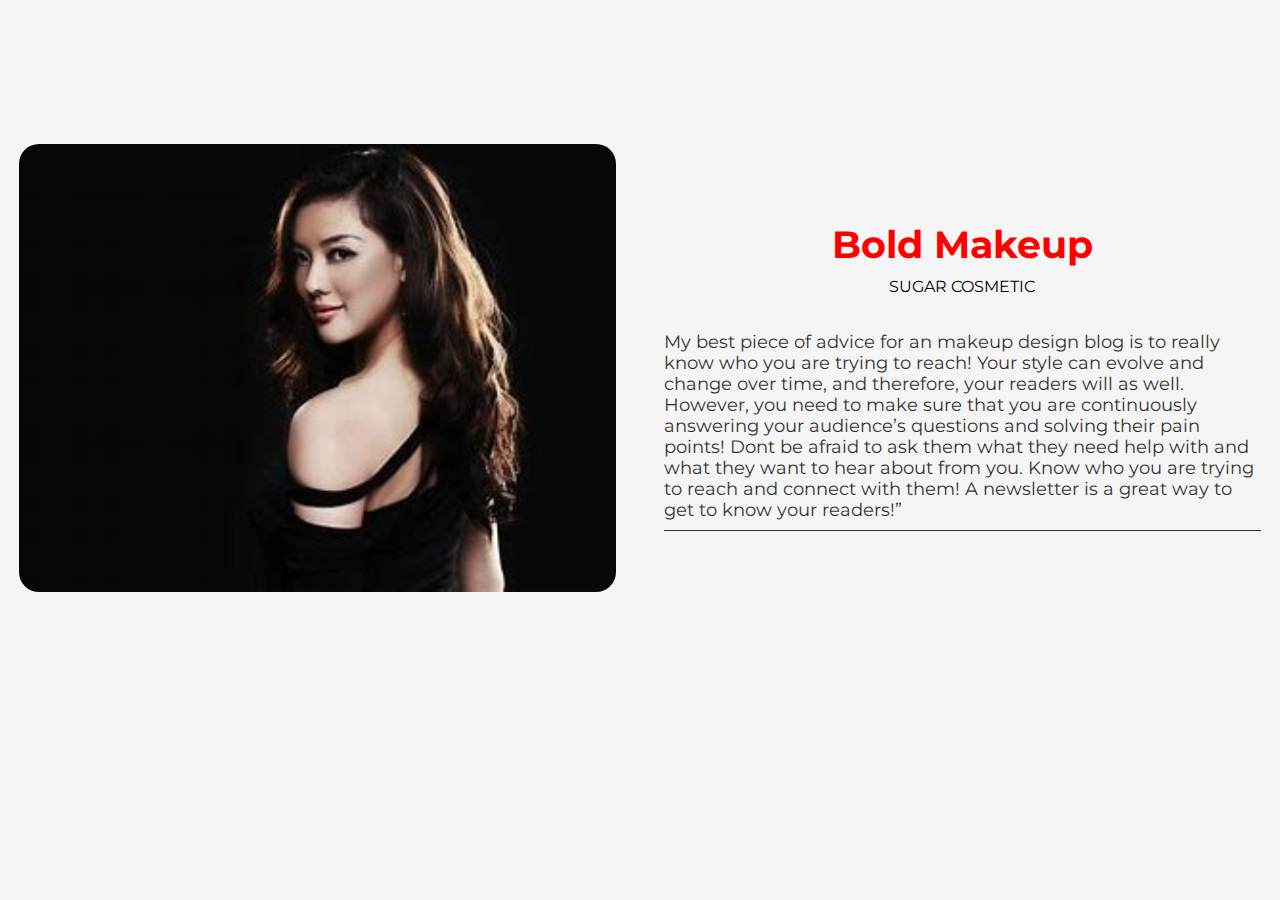
<file: homepage/html/Bold Makeup.html>
<!DOCTYPE html>
<html>

<head>
  <meta charset="utf-8">
  <meta http-equiv="X-UA-Compatible" content="IE=edge">
  <title>Blog</title>
  <meta name="viewport" content="width=device-width, initial-scale=1">
  <!-- Font awesome icon -->
  <link rel="stylesheet" href="https://cdnjs.cloudflare.com/ajax/libs/font-awesome/5.15.1/css/all.min.css" integrity="sha512-+4zCK9k+qNFUR5X+cKL9EIR+ZOhtIloNl9GIKS57V1MyNsYpYcUrUeQc9vNfzsWfV28IaLL3i96P9sdNyeRssA==" crossorigin="anonymous" />
  <link rel="stylesheet" href="../css/style.css">
</head>
<body>
  <section class="blog" id="blog">
    <div class="about" id="about">
      <div class="container">
        <div class="about-content">
          <div>
            <img src="../images/OIP (1).jpeg" alt="makeup img">
            <span><i class="fas fa-heart"></i></span>
          </div>
          <div class="about-text">
            <div class="title">
              <h2>Bold Makeup</h2>
              <p>Sugar Cosmetic</p>
            </div>
            <p>My best piece of advice for an makeup design blog is to really know who you are trying to reach! Your
              style can evolve and change over time, and therefore, your readers will as well. However, you need to make
              sure that you are continuously answering your audience’s questions and solving their pain points! Dont be
              afraid to ask them what they need help with and what they want to hear about from you. Know who you are
              trying to reach and connect with them! A newsletter is a great way to get to know your readers!”</p>

          </div>
        </div>
      </div>
  </section>
</body>
</file>
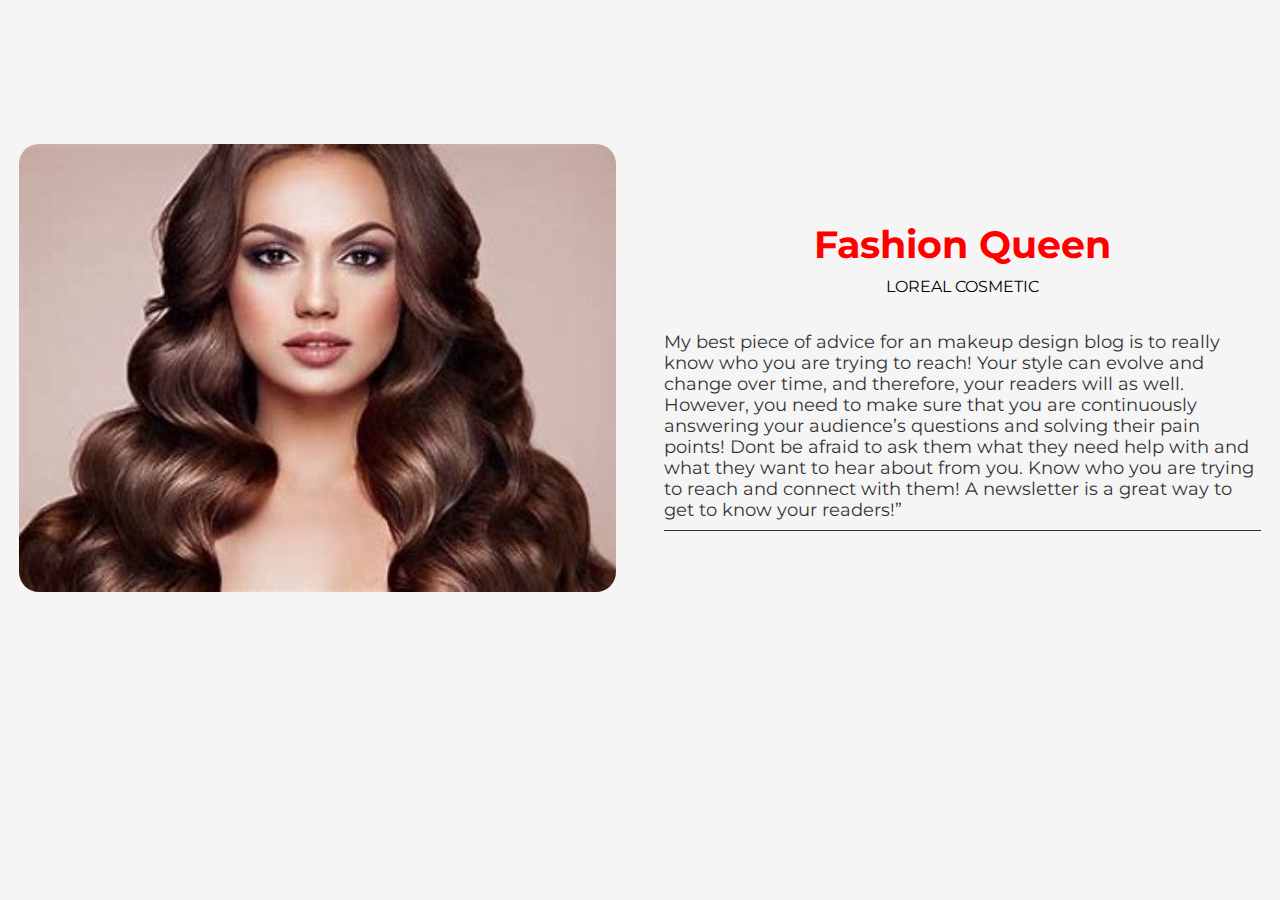
<file: homepage/html/Fashion Queen.html>
<!DOCTYPE html>
<html>

<head>
  <meta charset="utf-8">
  <meta http-equiv="X-UA-Compatible" content="IE=edge">
  <title>Blog</title>
  <meta name="viewport" content="width=device-width, initial-scale=1">
  <!-- Font awesome icon -->
  <link rel="stylesheet" href="https://cdnjs.cloudflare.com/ajax/libs/font-awesome/5.15.1/css/all.min.css" integrity="sha512-+4zCK9k+qNFUR5X+cKL9EIR+ZOhtIloNl9GIKS57V1MyNsYpYcUrUeQc9vNfzsWfV28IaLL3i96P9sdNyeRssA==" crossorigin="anonymous" />
  <link rel="stylesheet" href="../css/style.css">
</head>

<body>
  <section class="blog" id="blog">
    <div class="about" id="about">
      <div class="container">
        <div class="about-content">
          <div>
            <img src="../images/OIP (3).jpeg" alt="makeup img">
            <span><i class="fas fa-heart"></i></span>
          </div>
          <div class="about-text">
            <div class="title">
              <h2>Fashion Queen</h2>
              <p>Loreal Cosmetic</p>
            </div>
            <p>My best piece of advice for an makeup design blog is to really know who you are trying to reach! Your
              style can evolve and change over time, and therefore, your readers will as well. However, you need to make
              sure that you are continuously answering your audience’s questions and solving their pain points! Dont be
              afraid to ask them what they need help with and what they want to hear about from you. Know who you are
              trying to reach and connect with them! A newsletter is a great way to get to know your readers!”</p>

          </div>
        </div>
      </div>
    </div>
  </section>
</body>
</file>
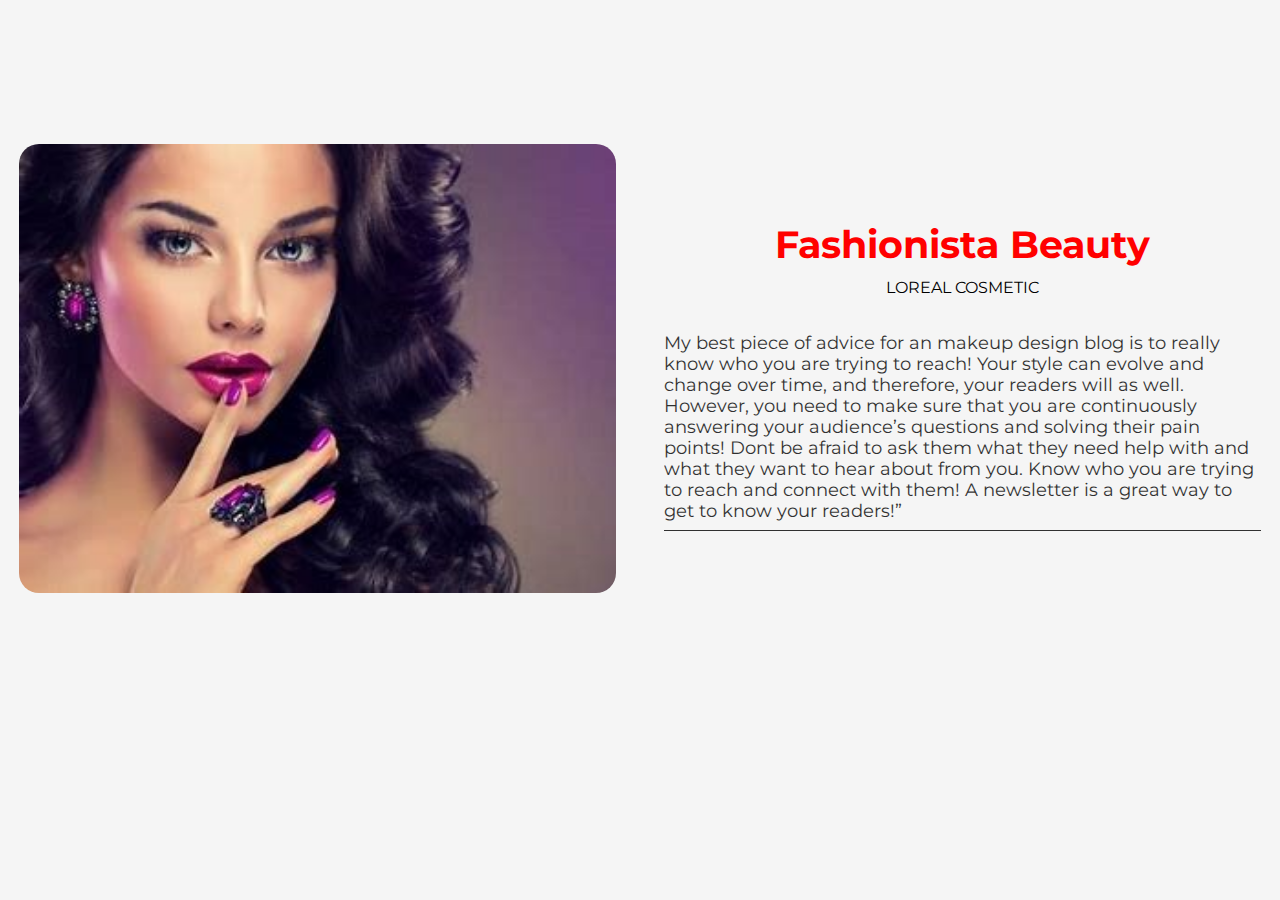
<file: homepage/html/Fashionista Beauty.html>
<!DOCTYPE html>
<html>

<head>
  <meta charset="utf-8">
  <meta http-equiv="X-UA-Compatible" content="IE=edge">
  <title>Blog</title>
  <meta name="viewport" content="width=device-width, initial-scale=1">
  <!-- Font awesome icon -->
  <link rel="stylesheet" href="https://cdnjs.cloudflare.com/ajax/libs/font-awesome/5.15.1/css/all.min.css" integrity="sha512-+4zCK9k+qNFUR5X+cKL9EIR+ZOhtIloNl9GIKS57V1MyNsYpYcUrUeQc9vNfzsWfV28IaLL3i96P9sdNyeRssA==" crossorigin="anonymous" />
  <link rel="stylesheet" href="../css/style.css">
</head>

<body>
  <section class="blog" id="blog">
    <div class="about" id="about">
      <div class="container">
        <div class="about-content">
          <div>
            <img src="../images/OIP (4).jpeg" alt="makeup img">
            <span><i class="fas fa-heart"></i></span>
          </div>
          <div class="about-text">
            <div class="title">
              <h2>Fashionista Beauty</h2>
              <p>Loreal Cosmetic</p>
            </div>
            <p>My best piece of advice for an makeup design blog is to really know who you are trying to reach! Your
              style can evolve and change over time, and therefore, your readers will as well. However, you need to make
              sure that you are continuously answering your audience’s questions and solving their pain points! Dont be
              afraid to ask them what they need help with and what they want to hear about from you. Know who you are
              trying to reach and connect with them! A newsletter is a great way to get to know your readers!”</p>

          </div>
        </div>
      </div>
    </div>
  </section>
</body>
</file>
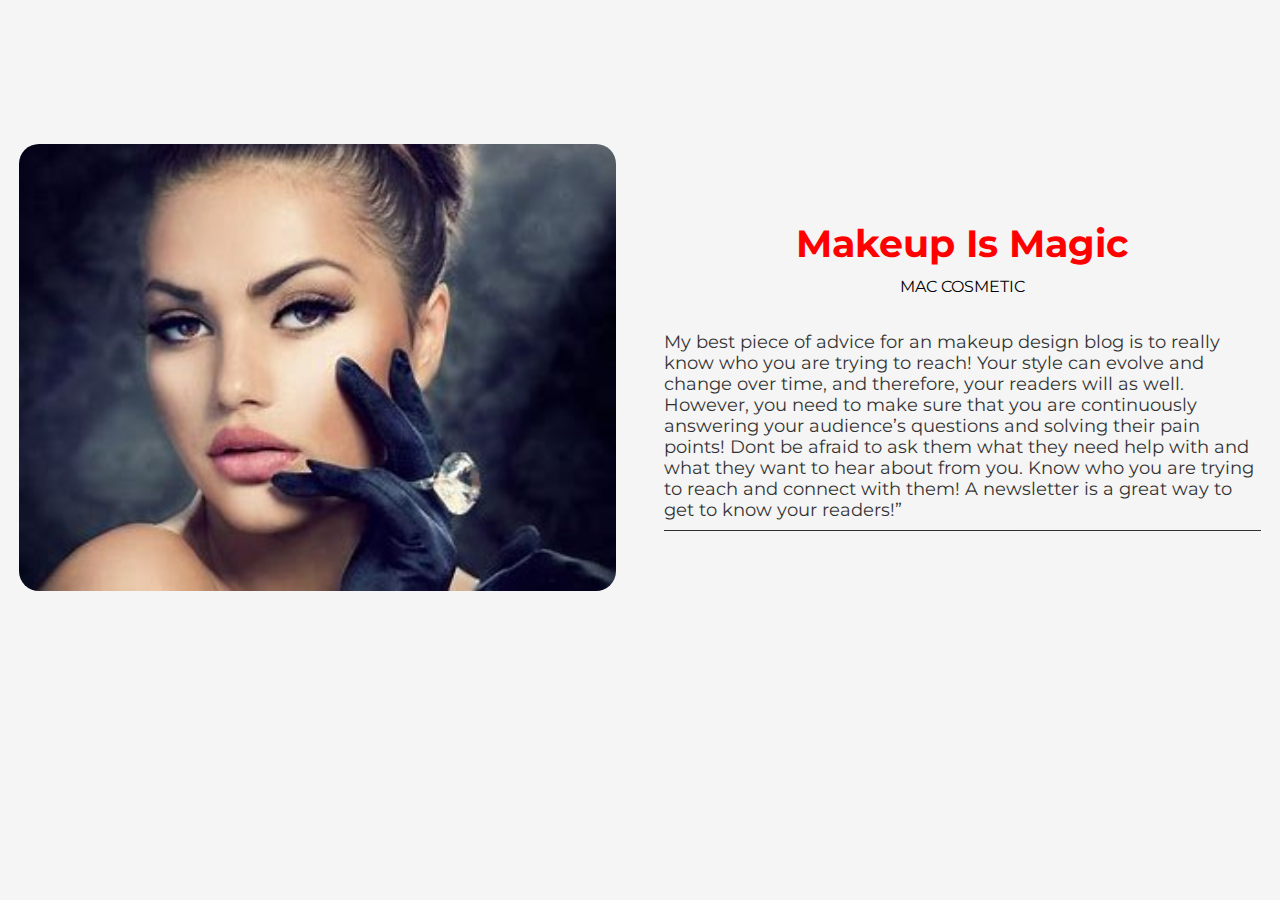
<file: homepage/html/Makeup Is Magic.html>
<!DOCTYPE html>
<html>

<head>
  <meta charset="utf-8">
  <meta http-equiv="X-UA-Compatible" content="IE=edge">
  <title>Blog</title>
  <meta name="viewport" content="width=device-width, initial-scale=1">
  <!-- Font awesome icon -->
  <link rel="stylesheet" href="https://cdnjs.cloudflare.com/ajax/libs/font-awesome/5.15.1/css/all.min.css" integrity="sha512-+4zCK9k+qNFUR5X+cKL9EIR+ZOhtIloNl9GIKS57V1MyNsYpYcUrUeQc9vNfzsWfV28IaLL3i96P9sdNyeRssA==" crossorigin="anonymous" />
  <link rel="stylesheet" href="../css/style.css">
</head>

<body>
  <section class="blog" id="blog">
    <div class="about" id="about">
      <div class="container">
        <div class="about-content">
          <div>
            <img src="../images/download.jpeg" alt="makeup img">
            <span><i class="fas fa-heart"></i></span>
          </div>
          <div class="about-text">
            <div class="title">
              <h2>Makeup Is Magic</h2>
              <p>Mac Cosmetic</p>
            </div>
            <p>My best piece of advice for an makeup design blog is to really know who you are trying to reach! Your
              style can evolve and change over time, and therefore, your readers will as well. However, you need to make
              sure that you are continuously answering your audience’s questions and solving their pain points! Dont be
              afraid to ask them what they need help with and what they want to hear about from you. Know who you are
              trying to reach and connect with them! A newsletter is a great way to get to know your readers!”</p>

          </div>
        </div>
      </div>
    </div>
  </section>
</body>
</file>
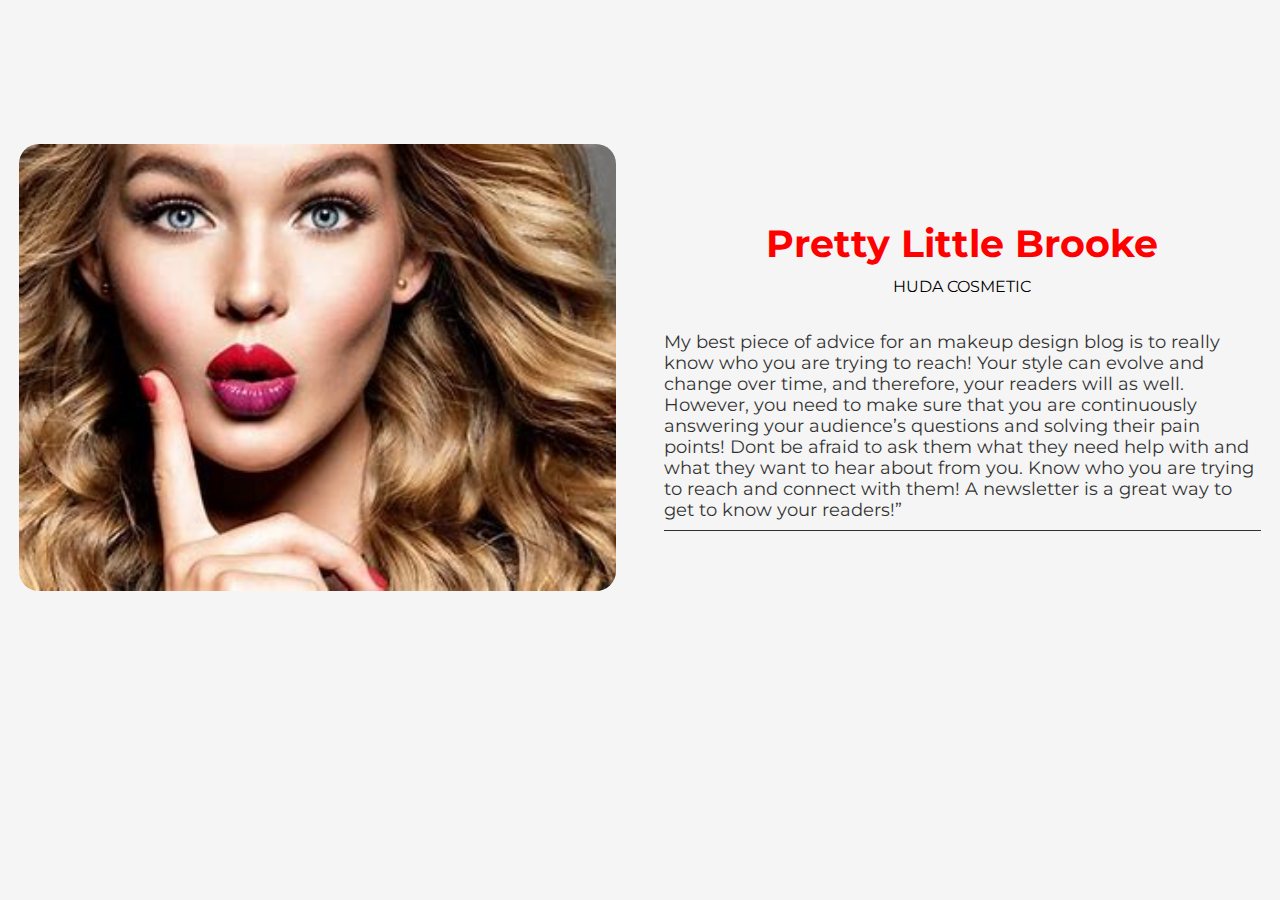
<file: homepage/html/Pretty Little Brooke.html>
<!DOCTYPE html>
<html>

<head>
  <meta charset="utf-8">
  <meta http-equiv="X-UA-Compatible" content="IE=edge">
  <title>Blog</title>
  <meta name="viewport" content="width=device-width, initial-scale=1">
  <!-- Font awesome icon -->
  <link rel="stylesheet" href="https://cdnjs.cloudflare.com/ajax/libs/font-awesome/5.15.1/css/all.min.css" integrity="sha512-+4zCK9k+qNFUR5X+cKL9EIR+ZOhtIloNl9GIKS57V1MyNsYpYcUrUeQc9vNfzsWfV28IaLL3i96P9sdNyeRssA==" crossorigin="anonymous" />
  <link rel="stylesheet" href="../css/style.css">
</head>

<body>
  <section class="blog" id="blog">
    <div class="about" id="about">
      <div class="container">
        <div class="about-content">
          <div>
            <img src="../images/OIP (2).jpeg" alt="makeup img">
            <span><i class="fas fa-heart"></i></span>
          </div>
          <div class="about-text">
            <div class="title">
              <h2>Pretty Little Brooke</h2>
              <p>Huda Cosmetic</p>
            </div>
            <p>My best piece of advice for an makeup design blog is to really know who you are trying to reach! Your
              style can evolve and change over time, and therefore, your readers will as well. However, you need to make
              sure that you are continuously answering your audience’s questions and solving their pain points! Dont be
              afraid to ask them what they need help with and what they want to hear about from you. Know who you are
              trying to reach and connect with them! A newsletter is a great way to get to know your readers!”</p>

          </div>
        </div>
      </div>
    </div>
  </section>
</body>
</file>
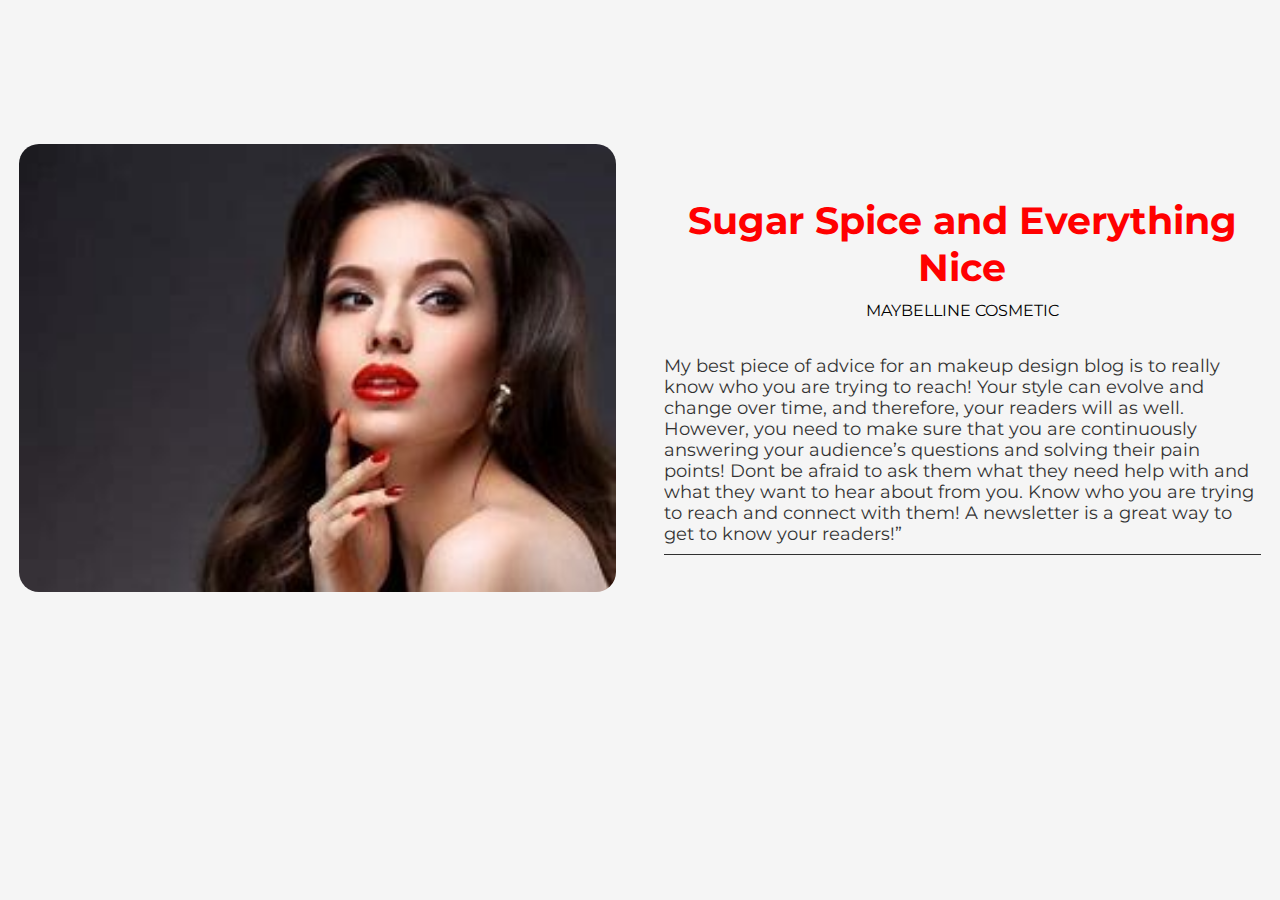
<file: homepage/html/Sugar Spice and Everything Nice.html>
<!DOCTYPE html>
<html>

<head>
  <meta charset="utf-8">
  <meta http-equiv="X-UA-Compatible" content="IE=edge">
  <title>Blog</title>
  <meta name="viewport" content="width=device-width, initial-scale=1">
  <!-- Font awesome icon -->
  <link rel="stylesheet" href="https://cdnjs.cloudflare.com/ajax/libs/font-awesome/5.15.1/css/all.min.css" integrity="sha512-+4zCK9k+qNFUR5X+cKL9EIR+ZOhtIloNl9GIKS57V1MyNsYpYcUrUeQc9vNfzsWfV28IaLL3i96P9sdNyeRssA==" crossorigin="anonymous" />
  <link rel="stylesheet" href="../css/style.css">
</head>
<body>
  <section class="blog" id="blog">
    <div class="about" id="about">
      <div class="container">
        <div class="about-content">
          <div>
            <img src="../images/OIP.jpeg" alt="makeup img">
            <span><i class="fas fa-heart"></i></span>
          </div>
          <div class="about-text">
            <div class="title">
              <h2>Sugar Spice and Everything Nice</h2>
              <p>Maybelline Cosmetic</p>
            </div>
            <p>My best piece of advice for an makeup design blog is to really know who you are trying to reach! Your
              style can evolve and change over time, and therefore, your readers will as well. However, you need to make
              sure that you are continuously answering your audience’s questions and solving their pain points! Dont be
              afraid to ask them what they need help with and what they want to hear about from you. Know who you are
              trying to reach and connect with them! A newsletter is a great way to get to know your readers!”</p>

          </div>
        </div>
      </div>
    </div>
  </section>
</body>
</file>
<file: homepage/css/style.css>
@import url('https://fonts.googleapis.com/css2?family=Montserrat:wght@100;200;300;400;500;600&display=swap');

/*======= Main CSS =======*/
* {
    margin: 0;
    padding: 0;
    box-sizing: border-box;
    font-family: 'Montserrat', sans-serif;
}

body {
    background: whitesmoke;
}

.home {
    position: relative;
}

.home {
    color: red;
    background: white;
   
    transition: 0.3s ease;
}

/*======= Header =======*/
.home header {
    z-index: 999;
    position: fixed;
    width: 100%;
    height: calc(5rem + 1rem);
    top: 0;
    left: 0;
    display: flex;
    justify-content: center;
    transition: 0.5s ease;
    transition-property: height, background;
}

.home header.sticky {
    height: calc(2.5rem + 1rem);
    background: rgba(255, 255, 255, 0.1);
    backdrop-filter: blur(20px);
    border-bottom: 1px solid rgba(255, 255, 255, 0.1);
}

.home header .nav-bar {
    position: relative;
    width: 100%;
    display: flex;
    align-items: center;
    justify-content: space-between;
    padding: 0 200px;
    transition: 0.3s ease;
}
.home .nav-bar .nav-items a:hover {
  color: red;
  font-weight: 700;
}
.home .nav-close-btn,
.home .nav-menu-btn {
    display: none;
}

.home .nav-bar .logo {
    color: black;
    font-size: 1.8em;
    font-weight: 600;
    letter-spacing: 2px;
    text-transform: uppercase;
    text-decoration: none;
    text-shadow: black;
}

.home .navigation .nav-items a {
    color: black;
    font-size: 1em;
    text-decoration: none;
    text-shadow: grey;
    font-size: 1.5rem;
}

.home .navigation .nav-items a i {
    display: none;
}

.home .navigation .nav-items a:not(:last-child) {
    margin-right: 45px;
}
.home .toggle_btn {
    color: black;
    font-size: 1.5rem;
    cursor: pointer;
    display: none;
  }
  .home .dropdown {
    display: none;
    position: absolute;
    right: 2rem;
    top: 60px;
    height: 0;
    width: 300px;
    background: rgba(255, 255, 255, 0.1);
    backdrop-filter: blur(10px);
    border-radius: 10px;
    overflow: hidden;
    transition: height .2s cubic-bezier(0.175, 0.885, 0.32, 1.275);
    z-index: 1;
  }
  .home .dropdown li a {
    text-decoration: none;
    color: black;
  }
  .home .dropdown.open {
    height: 260px
  }
  
  .home .dropdown li {
    padding: 0.7rem;
    display: flex;
    align-items: center;
    justify-content: center;
  }
  
  .home .dropdown .action_btn {
    width: 100%;
    display: flex;
    justify-content: center;
  }

/*======= Home =======*/
.home {
    min-height: 100vh;
}

.home:before {
    z-index: 888;
    content: '';
    position: absolute;
    width: 100%;
    height: 50px;
    bottom: 0;
    left: 0;
    background: linear-gradient(pink);
}

/*======= Background slider =======*/
.bg-slider {
    z-index: 777;
    position: relative;
    width: 100%;
    min-height: 100vh;
}

.bg-slider .swiper-slide {
    position: relative;
    width: 100%;
    height: 100vh;
}

.bg-slider .swiper-slide img {
    width: 100%;
    height: 100vh;
    object-fit: cover;
    background-position: center;
    background-size: cover;
    pointer-events: none;
}

.swiper-slide .text-content {
    position: absolute;
    top: 25%;
    color: black;
    margin: 0 200px;
    transition: 0.3s ease;
}

.swiper-slide .text-content .title {
    font-size: 4em;
    font-weight: 700;
    text-shadow: black;
    margin-bottom: 20px;
    transform: translateY(-50px);
    opacity: 0;
}

.swiper-slide-active .text-content .title {
    transform: translateY(0);
    opacity: 1;
    transition: 1s ease;
    transition-delay: 0.3s;
    transition-property: transform, opacity;
}

.swiper-slide .text-content .title span {
    font-size: 0.3em;
    font-weight: 300;
}

.swiper-slide .text-content p {
    max-width: 700px;
    background:rgba(255, 192, 203, 0.547);
    backdrop-filter: blur(10px);
    text-shadow:black;
    padding: 20px;
    border-radius: 10px;
    border-bottom: 1px solid palevioletred;
    border-right: 1px solid palevioletred;
    box-shadow: black;
    transform: translateX(-80px);
    opacity: 0;
}

.swiper-slide-active .text-content p {
    transform: translateX(0);
    opacity: 1;
    transition: 1s ease;
    transition-delay: 0.3s;
    transition-property: transform, opacity;
}

.swiper-slide .text-content .read-btn {
    border: none;
    outline: none;
    background: whitesmoke;
    color: grey;
    font-size: 1em;
    font-weight: 500;
    padding: 8px 25px;
    display: flex;
    align-items: center;
    margin-top: 40px;
    border-radius: 10px;
    cursor: pointer;
    transform: translateX(50px);
    opacity: 0;
}

.swiper-slide-active .text-content .read-btn {
    transform: translateX(0);
    opacity: 1;
    transition: 1s ease;
    transition-delay: 0.3s;
    transition-property: transform, opacity;
}

.swiper-slide .text-content .read-btn i {
    font-size: 1.6em;
    transition: 0.3s ease;
}

.swiper-slide .text-content .read-btn:hover i {
    transform: translateX(5px);
}

.dark-layer:before {
    content: '';
    position: absolute;
    width: 100%;
    height: 100vh;
    top: 0;
    left: 0;
    background: rgba(0, 0, 0, 0.1);
}

.bg-slider-thumbs {
    z-index: 777;
    position: absolute;
    bottom: 7em;
    left: 50%;
    transform: translateX(-50%);
    transition: 0.3s ease;
}

.thumbs-container {
    background: rgba(255, 255, 255, 0.1);
    backdrop-filter: blur(10px);
    padding: 10px 3px;
    border-radius: 10px;
    border-bottom: 1px solid rgba(255, 255, 255, 0.1);
    border-right: 1px solid rgba(255, 255, 255, 0.1);
    box-shadow: var(--box-shadow);
}

.thumbs-container img {
    width: 50px;
    height: 35px;
    margin: 0 5px;
    border-radius: 5px;
    cursor: pointer;
}

.swiper-slide-thumb-active {
    border: 1px solid pink;
}

/*======= Media icons =======*/
/*======= About section =======*/
.home .about h2 {
    font-size: 3em;
    font-weight: 600;
}

.home .about p {
    margin: 25px 0;
}
/* about us css */
.aboutuscontainer .about-content p {
    font-weight: 900;
    color: #666;
    margin-bottom: 35px;
}
.aboutuscontainer{
    width: 90%;
    margin:0 auto;
    padding: 10px 20px;
    margin-top: 150px;
    background-color: rgba(128, 128, 128, 0.17);
}
.aboutuscontainer .about{
    display: flex;
    justify-content: space-between;
    align-items: center;
    flex-wrap: wrap;
}
.aboutuscontainer .about-img{
    flex: 1;
    margin-right: 40px;
    overflow: hidden;
}
.aboutuscontainer .about-img img{
    max-width:100% ;
    height: auto;
    display: block;
    transition: 0.5s ease;
}
.aboutuscontainer .about-img:hover img{
    transform: scale(1.2);
}
.aboutuscontainer .about-content{
    flex:1 ;
}
.aboutuscontainer .about-content h2{
    font-size: 40px;
    margin-bottom:15px;
    color:red;
   
}
.aboutuscontainer .about-content p{
    font-size: 23px;
    line-height: 1.5;
    color: #666;
}
.aboutuscontainer .about-content .btn{
   display: inline-block;
   padding: 10px 20px;
   background-color: red;
   color: #fff;
   font-size:19px ;
   text-decoration: none;
   border-radius: 25px;
   margin-top:15px ;
   transition: 0.3s ease; 
}
.aboutuscontainer .about-content .btn:hover{
    background-color:#ededed ;
    color: red;
    border: 2px solid black;
}

.brand{
    width: 90%;
    height: auto;
    text-align: center;
}
.brand h2{
    font-size: 40px;
    color:red;
    margin-top: 30px;
    margin-bottom: 20px;
    
}

.brand-in{
    width: 100%;
    height: auto; 
}
.brand-in ul{
    padding: 0;
    margin: 0;
}

.brand-in ul li{
    list-style: none;
    display: inline-block;
    width: 150px;
    height: 100px;
    position: relative;
    overflow: hidden;
    cursor: pointer;
    margin: 10px;
    transition: .5s;
}
.brand-in ul li:hover{
    border: 4px solid red;
}
.brand-in ul li img{
    
    width: 100%;
    height: 100%;
}
/* blogs css */
.blog img{
    width: 100%;
    display: block;
    border-radius: 20px;
}
.blog .container{
    max-width: 1320px;
    margin: 0 auto;
    padding: 0 1.2rem;
}

/* design */
.blog .design{
    padding: 4.5rem 0;
}
.blog .title{
    text-align: center;
    padding: 1rem 0;
}
.blog .title h2{
    color: red;
    font-family: var(--P) ;
    font-size: 2.4rem;
}
.blog .title p{
    text-transform: uppercase;
    padding: 0.6rem 0;
}
.blog .title a{
    font-family: var(--Roboto);
    font-size: 1.1rem;
    text-decoration: white;
    /* color: rgb(228, 30, 30); */
    display: inline-block;
    background: red;
    border-radius: 20px;
    color: white;
    padding: 0.55rem 1.2rem;
    transition: all 0.5s ease;
}
.blog .title a:hover{
        color: red;
        background: rgb(240, 238, 238);
}

.blog .design-content{
    margin: 2rem 0;
}
.blog .design-item{
    cursor: pointer;
    margin: 1.5rem 0;
}
.blog .design-img{
    position: relative;
    overflow: hidden;
    border-radius: 20px;
}
.blog .design-img::after{
    position: absolute;
    content: "";
    top: 0;
    left: 0;
    width: 100%;
    height: 100%;
    background: rgba(0, 0, 0, 0.3);
}
.blog .design-img img{
    transition:  all 0.5s ease;
}
.blog .design-item:hover img{
    transform: scale(1.2);
}
.blog .design-img span:first-of-type{
    position: absolute;
    z-index: 1;
    top: 10px;
    left: 10px;
    background: var(--exDark);
    color: #fff;
    padding: 0.25rem 1rem;
}
.blog .design-img span:last-of-type{
    position: absolute;
    z-index: 1;
    bottom: 10px;
    right: 10px;
    color: #fff;
    font-weight: 700;
    font-size: 1.1rem;
}
.blog .design-title{
    padding: 1rem;
    font-size: 1.2rem;
    text-align: center;
    width: 70%;
    margin: 0 auto;
}
.blog .design-title a{
    color: var(--dark);
    text-decoration: none;
    text-transform: capitalize;
    font-family: var(--Playfair);
}

/* blog */
.blog{
    /* background-image: url(./bg.jpg); */
    padding: 4.5rem 0;
}
.blog-content{
    /* margin: 2rem 0; */
}
.blog-img:hover{
    transform: scale(1.2);
    z-index: 1;
}

.blog-img span{
    position: absolute;
    bottom: 10px;
    right: 10px;
    background: var(--exDark);
    color: #fff;
    font-size: 1.4rem;
    padding: 0.3rem 0.6rem;
}
.blog-text{
    background-color: #fff; 
    margin: 2.2rem 0;
    padding: 0 1rem;
}
.blog-text span{
    font-weight: 300;
    display: block;
    padding-bottom: 0.5rem;
    border-bottom: 1px solid black;
}
.blog-text h2{
    font-family: var(--Playfair);
    color: red;
    padding: 1rem 0;
    font-size: 1.65rem;
    font-weight: 500;
    text-align: center;
}
.blog-text p{
    font-weight: 300;
    font-size: 1.1rem;
    opacity: 0.9;
    padding-bottom: 1.2rem;
}
.blog-text a{
    font-family: var(--Roboto);
    font-size: 1.1rem;
    text-decoration: white;
    /* color: rgb(228, 30, 30); */
    display: inline-block;
    background: red;
    border-radius: 20px;
    color: white;
    padding: 0.55rem 1.2rem;
    transition: all 0.5s ease;
}
/* readme button effect */
.blog-text a:hover{
    color: red;
    background: rgb(240, 238, 238);
}

/* about */
.blog .about{
    padding: 4.5rem 0;
}
.blog .about-content .blog-img span{
    position: absolute;
    bottom: 10px;
    right: 10px;
    background: var(--exDark);
    color: black;
    font-size: 1.4rem;
    padding: 0.3rem 0.6rem;
}
.blog .about-text{
    margin: 2rem 0;
}
.blog .about-text > p{
    font-size: 1.1rem;
    padding: 0.6rem 0;
    opacity: 0.8;
    border-bottom: 1px solid black;
}
/* services css */
/* <---- SERVICE CSS STARTS ----> */

.servicecontainer {
    max-width: 800px;
    margin: 0 auto;
    padding: 20px;
    border: 1px solid rgb(20, 19, 19);
    border-radius: 10px;
    background-color: red;
  }
  
  /* SERVICE H1 */
  .service h1 {
    text-align: center;
    margin-bottom: 15px;
  }
  
  .service h1 {
    color: #161414;
  }
  
  .service h1 {
    font-family: 'YourNewFont', sans-serif;
    font-weight: bold;
    font-size: 32px;
    color: #f0e8e8;
    margin-bottom: 20px;
  }
  
  
  .service .service-box {
    border: 1px solid #ccc;
    border-radius: 5px;
    padding: 20px;
    margin-bottom: 20px;
    background-color: white;
    box-shadow: 0 2px 5px rgba(0, 0, 0, 0.1);
    opacity: 0;
    transform: translateY(20px);
    animation: fade-in 1s ease-out forwards;
  }
  
  .service .service-box i {
    color: #161515; 
  }
  
  .service .appointment-form {
    border: 1px solid #ccc;
    border-radius: 5px;
    padding: 20px;
    background-color: #fff;
    opacity: 0;
    transform: translateY(20px);
    animation: fade-in 1s ease-out forwards;
  }
  
  /* SERVICE H2, H3 */
  .service .h2,h3{
      text-align: center;
    }
  
    .service .form-title {
    font-size: 20px;
    margin-bottom: 10px;
  }
  
  .service form input,
  .service form select,
  .service form textarea {
    display: block;
    width: 100%;
    margin-bottom: 10px;
    padding: 10px;
    border: 1px solid #050505;
    border-radius: 5px;
  }
  
  .service form button {
    padding: 10px 20px;
    background-color: #e32019;
    color: #fff;
    border: none;
    border-radius: 5px;
    cursor: pointer;
  }
  
  .service button:hover {
    background-color: #090909;
  }

  /* testimonals css */
  .testcontainer{
    text-align: center;
    max-width: 1200px;
    margin: 0 auto;
    padding:20px 0;
  }
  
  .testcontainer .heading {
    text-align: left;
    font-size: 50px;
    color:#334;
    font-family: 'Dancing Script', cursive;
    color: red;
  }
   .testcontainer .head {
    text-align: left;
    font-size: 40px ;
    font-family: 'Castoro Titling', cursive;
    color: grey;
   }
  
   .testcontainer .description {
    text-align: left;
    font-size: 20px;
    margin-top: 30px;
    margin-bottom: 50px;
    font-family: 'Roboto Slab', serif;
    color: black;
   }
  
   .testcontainer hr{
    height: 3px;
    border-width: 2px;
    color: gray;
    background-color: grey;
    margin-bottom: 65px;
    box-shadow: 0 0 3px 0;
   }
  
  
  .testcontainer .box-container{
    display: grid;
    grid-template-columns: repeat(auto-fit, minmax(350px, 1fr));
    gap:10px;
  }
  
  .testcontainer .box-container .box{
    padding:20px;
    display: none;
  }
  
  .testcontainer .box-container .box:nth-child(1),
  .testcontainer .box-container .box:nth-child(2),
  .testcontainer .box-container .box:nth-child(3){
    display: inline-block;
  }
  
  .card {
    width: 350px;
    height: 250px;
    border-radius: 15px;
    margin: 10px;
    padding: 20px 20px;
    position: relative;
    background-color: pink;
    box-shadow: 10px 20px 25px rgba(0, 0, 0, 0.2);
    transition: 0.5s;
  }
  
  .card img {
    height: 90px;
    width: 90px;
    border: 2px solid #f2f2f2;
    border-radius: 50%;
    position: absolute;
    top: -40px;
    left: 10px;
  }
  
  .card img:hover{
    transform: scale(1.2);
  }
  
  .card p {
    text-align: left;
    font-size: 13px;
    margin-top: 40px;
    margin-bottom: 8px;
  }
  
  .card h3 {
    text-align: left;
    font-weight: 500;
    margin-top: 20px;
    margin-bottom: 7px;
  }
  
  .card h4 {
    text-align: left;
    color: #333;
    font-weight: 400;
    font-size: 16px;
    margin-bottom: 7px;
  }
  
  .card i {
    font-size: 60px;
    position: absolute;
    bottom: 20px;
    right: 25px;
    color: #b2bec3;
  }
  
  .card:hover {
    height: 100%;
    transform: scale(1.3);
    color: #333;
    background: rgba(255, 192, 203, 0.322);
    z-index: 10000;
  }
  
  .card button{
    font-size: 15px;
    text-align: left;
    cursor: pointer;
    border-bottom: 1px solid;
    background:transparent;
  }
  
  .card button:hover {
    color: crimson;
  }
  
  
  .card:not(:last-child) {
    margin-bottom: 50px;
  }
  
  .hide{
    display: none;
  }
  
  
  .testcontainer #load-more{
    text-align: center;
    margin-top: 50px;
    display: inline-block;
    padding:13px 30px;
    border:1px solid #334;
    border-radius: 10px;
    color:#334;
    font-size: 16px;
    background-color: #fff;
    cursor: pointer;
  }
  
  
  .testcontainer #load-more:hover{
    background-color: crimson;
    border-color: crimson;
    color:#fff;
  }
/* contact css */
.containercontact {
    position: relative;
    display: flex;
    justify-content: center;
    align-items: center;
    width: 100%;
    height: 100vh;
    
  }
  
  .containercontact::after {
    content: '';
    position: absolute;
    left: 0;
    right: 0;
    width: 100%;
    height: 100%;
    background-size: cover;
    z-index: -1;
  }
  
  .containercontact .contact-box {
    max-width: 850px;
    display: grid;
    grid-template-columns: repeat(2, 1fr);
    justify-content: space-between;
    align-items: center;
    background-color: white;
    box-shadow: 0px 0px 19px 5px rgba(0, 0, 0, 0.19);
  }
  
  .containercontact .contact-box .left {
    height: 100%;
    background: url(../images/img1.jpg);
    background-size: cover;
    width: 100%;
  }
  
  .containercontact .contact-box .right {
    padding: 10px 10px;
    width: 100%;
  }
  
  
  .containercontact h1 {
    position: initial;
    text-align: center;
  }
  
  .containercontact .contact-box .right p {
    text-align: center;
    padding-bottom: 10px;
    color: lightgray;
  }
  
  .containercontact .box {
    height: 100%;
    width: 100%;
    border-color: aliceblue;
    border-style: solid;
    border-width: thin;
    box-shadow: 5px 5px 5px 5px rgba(0, 0, 0, 0.089);
  }
  
  .containercontact .field {
    width: 100%;
    padding: 0.5rem 1rem;
    font-size: 0.8rem;
    margin-bottom: 22px;
    transition: .3s;
    border: none;
    outline: none;
    border-bottom: 2px solid grey;
  }
  
  .containercontact .inputwrapper {
    margin-top: 5px;
    margin-left: 15px;
    margin-right: 15px;
  }
  
  
  .containercontact .field:hover {
    background-color: rgba(0, 0, 0, 0.1);
  }
  
  .containercontact .field:focus {
    background-color: #fff;
  }
  
  .containercontact .area {
    min-height: 100px;
  }
  
  .containercontact .btn {
    font-family: 'Roboto Slab', serif;
    width: 100%;
    padding: 0.5rem 1rem;
    font-size: 1rem;
    background-color: red;
    cursor: pointer;
    outline: none;
    border: none;
    color: #fff;
    transition: .3s;
    margin-bottom: 5px;
  }
  
  .containercontact .btn:hover {
    background-color: white;
    color: red;
  }

/* footer */
.footer .container-fc{
    max-width: 1170px;
    margin: auto;
}

.footer .row{
    display: flex;
    flex-wrap: wrap;
}

.footer ul{
    list-style: none;
}

.footer{
    background: #24262b;
    padding: 70px 0;
    /* margin-top: 1000px; */
}

.footer .fc{
    width: 25%;
    padding: 0 15px;
}

.footer .fc h4{
    font-size: 18px;
    color: #fff;
    text-transform: capitalize;
    margin-bottom: 30px;
    font-weight: 500;
    position: relative;
}

.footer .fc h4::before{
    content: '';
    position: absolute;
    left: 0;
    bottom: -10px;
    background: red;
    height: 2px;
    box-sizing: border-box;
    width: 50px;
}

.footer .fc ul li:not(:last-child){
    margin-bottom: 10px;
}

.footer .fc ul li a{
    font-size: 16px;
    text-transform: capitalize;
    color: #fff;
    text-decoration: none;
    font-weight: 300;
    color: #bbbbbb;
    display: block;
    transition: all 0.3s ease;
    cursor: pointer;
}

.footer .fc ul li a:hover{
    color: red;
    padding-left: 10px;
}

.footer .fc .Social-links a{
    display: inline-block;
    height: 40px;
    width: 40px;
    background-color: rgba(255,255,255,0.2);
    margin: 0 10px 10px 0;
    text-align: center;
    line-height: 40px;
    border-radius: 50%;
    color: #fff;
    transition: all 0.5s ease;
}

.footer .fc .Social-links a:hover{
    color: red;
    background-color: #fff;
}

/*======= Media queries (max-width: 1100px) =======*/
@media screen and (max-width: 1100px) {
    .home header .nav-bar {
        padding: 0 50px;
    }

    .home  {
        padding: 25px 50px;
    }

    .home .media-icons {
        right: 0;
        margin-right: 50px;
    }

    .swiper-slide .text-content {
        margin: 0 120px 0 50px;
    }

    .bg-slider-thumbs {
        bottom: 3em;
    }
    .home .dropdown {
        display: block;
      }
}

/*======= Media queries (max-width: 785px) =======*/
@media screen and (max-width: 785px) {
    .home header .nav-bar {
        padding: 25px 20px;
    }

    .home  {
        padding: 25px 20px;
    }

    .home .media-icons {
        margin-right: 20px;
    }

    .home .media-icons a {
        font-size: 1.5em;
    }

    .swiper-slide .text-content {
        margin: 0 70px 0 20px;
    }

    .swiper-slide .text-content .title {
        font-size: 3em;
    }

    .swiper-slide .text-content .title span {
        font-size: 0.35em;
    }

    .swiper-slide .text-content p {
        font-size: 0.9em;
    }

    /*======= Navigation menu =======*/
    .home .nav-menu-btn {
        display: block;
        color: var(--white-color);
        font-size: 1.5em;
        cursor: pointer;
    }

    .home .nav-close-btn {
        display: block;
        color: white;
        position: absolute;
        top: 0;
        right: 0;
        font-size: 1.3em;
        margin: 10px;
        cursor: pointer;
        transition: 0.3s ease;
    }
    .home .navigation{
    display: none;
}
.home .toggle_btn {
    color: #fff;
    font-size: 1.5rem;
    cursor: pointer;
    display: block;
  }

    .swiper-slide .text-content .read-btn {
        font-size: 0.9em;
        padding: 5px 15px;
    }

    /*======= About section =======*/
    .home .about h2 {
        font-size: 2.5em;
    }

    .home .about p {
        font-size: 0.9em;
    }
    .home .dropdown {
        left: 2rem;
        width: unset;
      }
}
/* about us media q */
@media screen and (max-width: 768px) {
    .aboutuscontainer .about-content h2{
        font-size: 36px;
    }
    .aboutuscontainer .about-content p{
        font-size: 17px;
        margin-bottom: 0px;
    }
    .aboutuscontainer .container{
        padding: 0px;
    }
    .aboutuscontainer .about{
        padding: 20px;
        flex-direction: column;
    }
    .aboutuscontainer .about-img{
        margin-right: 0px;
        margin-bottom: 20px;
    }
    .aboutuscontainer .about-content p{
        padding: 0px;
        font-size: 16px;
    }
    .aboutuscontainer .about-content .btn{
        font-size: 16px;
    }
}
/* blogs media q */
/* Media Queries */
@media screen and (min-width: 540px){
    .blog .navbar-nav a{
        padding-right: 1.2rem;
        padding-left: 1.2rem;
    }
    .blog .banner-title{
        font-size: 5rem;
    }
    .blog .banner form{
        margin-top: 1.4rem;
        width: 80%;
        margin-left: auto;
        margin-right: auto;
    }
}

@media screen and (min-width: 768px){
    .blog .navbar .container{
        display: flex;
        align-items: center;
        justify-content: space-between;
    }
    .blog .search-input{
        padding: 0.8rem 0;
    }
    .blog .design-content{
        display: grid;
        grid-template-columns: repeat(2, 1fr);
        gap: 2rem;
    }
    .blog .design-item{
        margin: 0;
    }
    .blog-content{
        display: grid;
        grid-template-columns: repeat(2, 1fr);
        gap: 2rem;
    }
}

@media screen and (min-width: 992px){
    .blog-content{
        grid-template-columns: repeat(3, 1fr);
    }
    .blog .about-content{
        display: grid;
        grid-template-columns: repeat(2, 1fr);
        column-gap: 3rem;
        align-items: center;
    }
}

@media screen and (min-width: 1200px){
    .blog .design-content{
        grid-template-columns: repeat(3, 1fr);
    }
}
/* services media q */
@media (max-width: 600px) {
    .service .container {
      width: 100%;
    }
    
    .service .service-box,
    .service .appointment-form {
      padding: 10px;
    }
    
    .service form input,
    .service form select,
    .service form textarea {
      padding: 8px;
    }
    
    .service form button {
      padding: 8px 16px;
    }
  }
  
  @keyframes fade-in {
    0% {
      opacity: 0;
      transform: translateY(20px);
    }
    100% {
      opacity: 1;
      transform: translateY(0);
    }
  }
  
  /* <---- SERVICE CSS ENDS ----> */
  /* testimonals media q */
  @media (max-width:768px){

    .testcontainer .title {
      margin-left: 10px;
      margin-right: 10px;
    }
  
    .testcontainer .box-container {
      grid-template-columns: 1fr;
    }
  
    .testcontainer .box-container .box  .card{
    width: 90%;
    }
  
    .card:hover {
      height: 100%;
      transform: scale(1.1);
      color: #333;
      background: #fff;
      z-index: 10000;
      padding-bottom: 7px;
    }
  
  }
  
  
  
  
  @media (max-width:425px){
  
    .testcontainer .title {
      margin-left: 10px;
      margin-right: 10px;
    }
  
  
    .testcontainer .box-container{
      grid-template-columns: 1fr;
    }
  
    .testcontainer .box-container .box  .card{
    width: 95%;
    }
  
    .card:hover {
      width: 90%;
      height: 100%;
      transform: scale(1.1);
      color: #333;
      background: #fff;
      z-index: 10000;
      padding-bottom: 7px;
    }
  
  
  
  }
  /* contacts media q */
/* responsive */
@media (max-width:768px){
    .containercontact {
        position: relative;
        display: flex;
        justify-content: center;
        align-items: center;
        width: 100%;
        height: 100%;
        padding: 20px 100px;
      }
    
      .containercontact .contact-box {
        grid-template-columns: 1fr;
      }
    
      .containercontact .left {
        height: 100%;
        background: url(../images/img1.jpg);
        background-size: cover;
      }
    
      .containercontact .left {
        width: 100%;
        height: 300px;
      }
    .footer .fc{
        width: 50%;
        margin-bottom: 30px;
    }
}
@media (max-width:574px){
    .containercontact {
        position: relative;
        display: flex;
        justify-content: center;
        align-items: center;
        width: 100%;
        height: 100%;
        padding: 10px 20px;
      }
    
      .containercontact .contact-box {
        grid-template-columns: 1fr;
      }
    
      .containercontact .left {
        height: 100%;
        background: url(../images/img1.jpg);
        background-size: cover;
      }
    
      .containercontact .left {
        width: 100%;
        height: 150px;
      }
    .footer .fc{
        width: 100%;
    }
}


/* @media screen and (max-width: 768px) {
    .contact-box {
        width: 350px;
        top: 50%;
        left: 50%;
       
    }

    .contact-box .input-field {
        width: 250px;
        height: 40px;
        margin-top: 20px;
        padding-left: 10px;
    }

    .contact-box form {
        margin: 50px;
    }

    .contact-box .btn {
        border-radius: 20px;
        padding: 8px 10px;
        font-size: 12px;   
    }

} */
</file>
